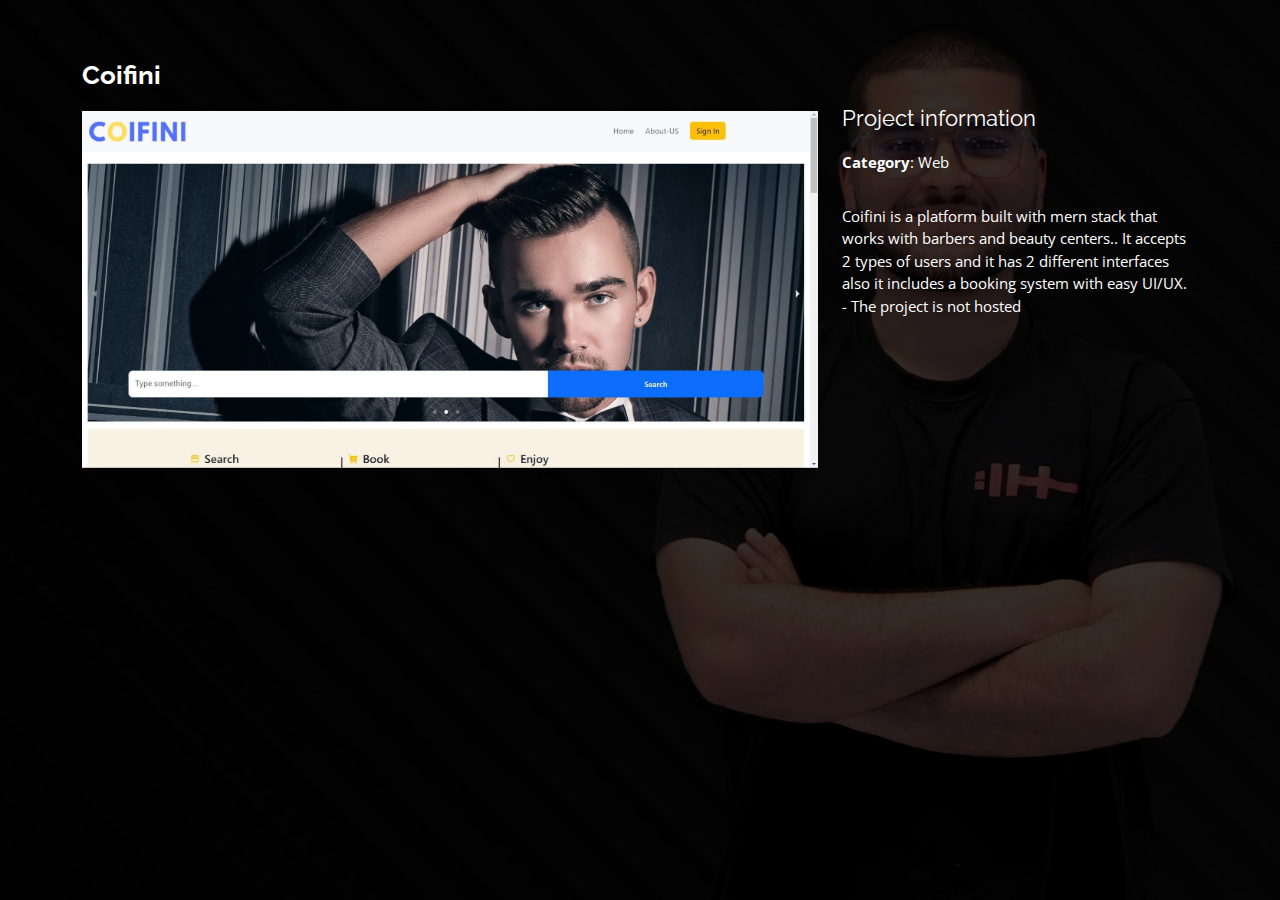
<file: coifini.html>
<!DOCTYPE html>
<html lang="en">
  <head>
    <meta charset="utf-8" />
    <meta content="width=device-width, initial-scale=1.0" name="viewport" />

    <title>Portfolio Details - Personal Bootstrap Template</title>
    <meta content="" name="description" />
    <meta content="" name="keywords" />

    <!-- Favicons -->
    <link href="assets/img/favicon.png" rel="icon" />
    <link href="assets/img/apple-touch-icon.png" rel="apple-touch-icon" />

    <!-- Google Fonts -->
    <link
      href="https://fonts.googleapis.com/css?family=Open+Sans:300,300i,400,400i,600,600i,700,700i|Raleway:300,300i,400,400i,500,500i,600,600i,700,700i|Poppins:300,300i,400,400i,500,500i,600,600i,700,700i"
      rel="stylesheet"
    />

    <!-- Vendor CSS Files -->
    <link
      href="assets/vendor/bootstrap/css/bootstrap.min.css"
      rel="stylesheet"
    />
    <link
      href="assets/vendor/bootstrap-icons/bootstrap-icons.css"
      rel="stylesheet"
    />
    <link href="assets/vendor/boxicons/css/boxicons.min.css" rel="stylesheet" />
    <link
      href="assets/vendor/glightbox/css/glightbox.min.css"
      rel="stylesheet"
    />
    <link href="assets/vendor/remixicon/remixicon.css" rel="stylesheet" />
    <link href="assets/vendor/swiper/swiper-bundle.min.css" rel="stylesheet" />

    <!-- Template Main CSS File -->
    <link href="assets/css/style.css" rel="stylesheet" />

    <!-- =======================================================
  * Template Name: Personal
  * Template URL: https://bootstrapmade.com/personal-free-resume-bootstrap-template/
  * Updated: Mar 17 2024 with Bootstrap v5.3.3
  * Author: BootstrapMade.com
  * License: https://bootstrapmade.com/license/
  ======================================================== -->
  </head>

  <body>
    <main id="main">
      <!-- ======= Portfolio Details ======= -->
      <div id="portfolio-details" class="portfolio-details">
        <div class="container">
          <div class="row">
            <div class="col-lg-8">
              <h2 class="portfolio-title">Coifini</h2>

              <div class="portfolio-details-slider swiper">
                <div class="swiper-wrapper align-items-center">
                  <div class="swiper-slide">
                    <img src="assets/img/portfolio/coifini.jpg" alt="" />
                  </div>
                </div>
                <div class="swiper-pagination"></div>
              </div>
            </div>

            <div class="col-lg-4 portfolio-info">
              <h3>Project information</h3>
              <ul>
                <li><strong>Category</strong>: Web</li>
                <!-- <li><strong>Client</strong>: ASU Company</li> -->
                <!-- <li><strong>Project date</strong>: 01 March, 2020</li> -->
                <!-- <li>
                  <strong>Project URL</strong>:
                  <a target="”_blank”" href="https://www.dumugames.com/"
                    >dumugames.com</a
                  >
                </li> -->
              </ul>

              <p>
                Coifini is a platform built with mern stack that works with
                barbers and beauty centers.. It accepts 2 types of users and it
                has 2 different interfaces also it includes a booking system
                with easy UI/UX.
                <br />
                - The project is not hosted
              </p>
            </div>
          </div>
        </div>
      </div>
      <!-- End Portfolio Details -->
    </main>
    <!-- End #main -->

    <!-- Vendor JS Files -->
    <script src="assets/vendor/purecounter/purecounter_vanilla.js"></script>
    <script src="assets/vendor/bootstrap/js/bootstrap.bundle.min.js"></script>
    <script src="assets/vendor/glightbox/js/glightbox.min.js"></script>
    <script src="assets/vendor/isotope-layout/isotope.pkgd.min.js"></script>
    <script src="assets/vendor/swiper/swiper-bundle.min.js"></script>
    <script src="assets/vendor/waypoints/noframework.waypoints.js"></script>
    <script src="assets/vendor/php-email-form/validate.js"></script>

    <!-- Template Main JS File -->
    <script src="assets/js/main.js"></script>
  </body>
</html>
</file>
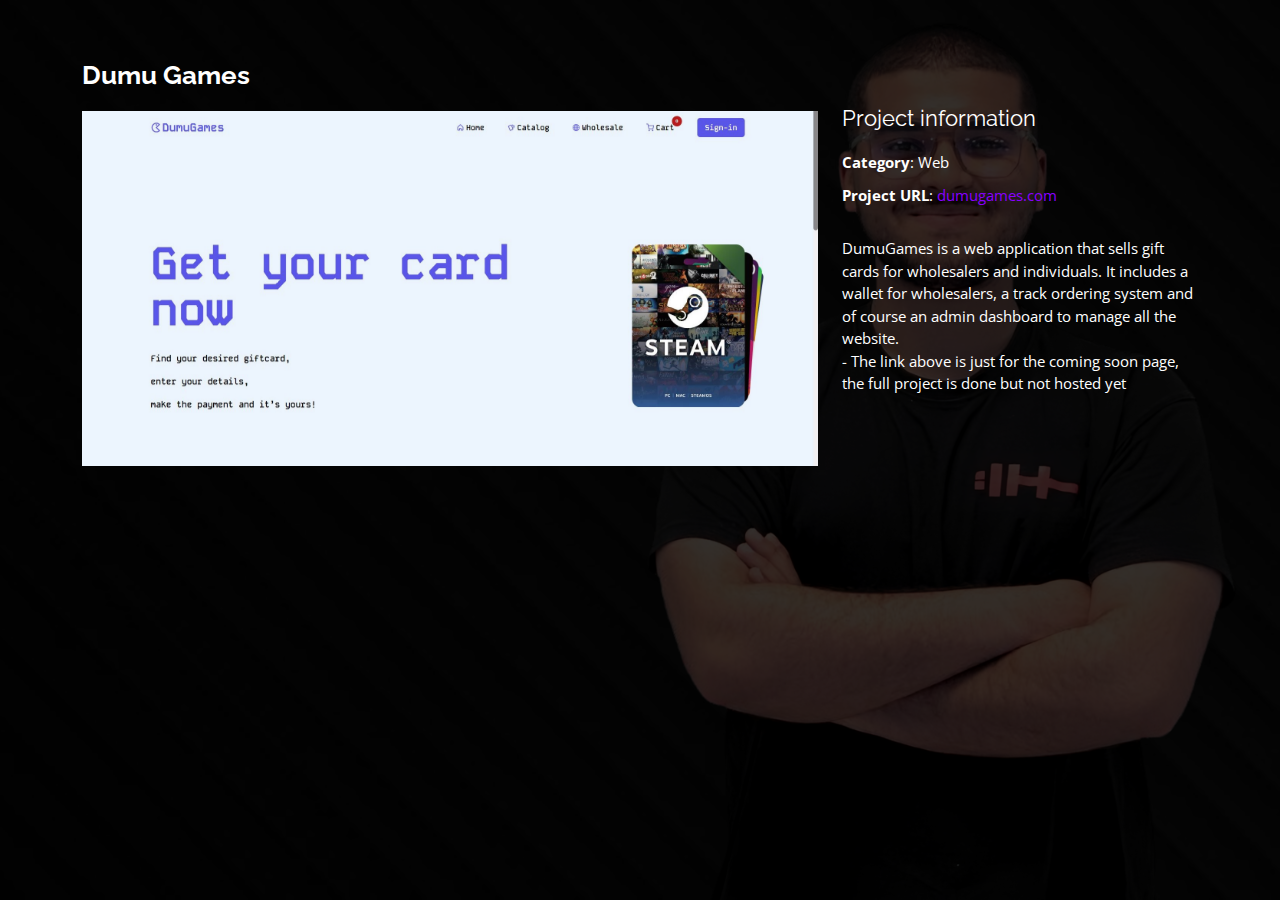
<file: dumugames.html>
<!DOCTYPE html>
<html lang="en">

<head>
  <meta charset="utf-8" />
  <meta content="width=device-width, initial-scale=1.0" name="viewport" />

  <title>Portfolio Details - Personal Bootstrap Template</title>
  <meta content="" name="description" />
  <meta content="" name="keywords" />

  <!-- Favicons -->
  <link href="assets/img/favicon.png" rel="icon" />
  <link href="assets/img/apple-touch-icon.png" rel="apple-touch-icon" />

  <!-- Google Fonts -->
  <link
    href="https://fonts.googleapis.com/css?family=Open+Sans:300,300i,400,400i,600,600i,700,700i|Raleway:300,300i,400,400i,500,500i,600,600i,700,700i|Poppins:300,300i,400,400i,500,500i,600,600i,700,700i"
    rel="stylesheet" />

  <!-- Vendor CSS Files -->
  <link href="assets/vendor/bootstrap/css/bootstrap.min.css" rel="stylesheet" />
  <link href="assets/vendor/bootstrap-icons/bootstrap-icons.css" rel="stylesheet" />
  <link href="assets/vendor/boxicons/css/boxicons.min.css" rel="stylesheet" />
  <link href="assets/vendor/glightbox/css/glightbox.min.css" rel="stylesheet" />
  <link href="assets/vendor/remixicon/remixicon.css" rel="stylesheet" />
  <link href="assets/vendor/swiper/swiper-bundle.min.css" rel="stylesheet" />

  <!-- Template Main CSS File -->
  <link href="assets/css/style.css" rel="stylesheet" />

  <!-- =======================================================
  * Template Name: Personal
  * Template URL: https://bootstrapmade.com/personal-free-resume-bootstrap-template/
  * Updated: Mar 17 2024 with Bootstrap v5.3.3
  * Author: BootstrapMade.com
  * License: https://bootstrapmade.com/license/
  ======================================================== -->
</head>

<body>
  <main id="main">
    <!-- ======= Portfolio Details ======= -->
    <div id="portfolio-details" class="portfolio-details">
      <div class="container">
        <div class="row">
          <div class="col-lg-8">
            <h2 class="portfolio-title">Dumu Games</h2>

            <div class="portfolio-details-slider swiper">
              <div class="swiper-wrapper align-items-center">
                <div class="swiper-slide">
                  <img src="assets/img/portfolio/dumugames.jpg" alt="" />
                </div>
              </div>
              <div class="swiper-pagination"></div>
            </div>
          </div>

          <div class="col-lg-4 portfolio-info">
            <h3>Project information</h3>
            <ul>
              <li><strong>Category</strong>: Web</li>
              <!-- <li><strong>Client</strong>: ASU Company</li> -->
              <!-- <li><strong>Project date</strong>: 01 March, 2020</li> -->
              <li>
                <strong>Project URL</strong>:
                <a target=”_blank” href="https://www.dumugames.com/">dumugames.com</a>
              </li>
            </ul>

            <p>
              DumuGames is a web application that sells gift cards for wholesalers and individuals. It includes a wallet
              for wholesalers, a track ordering system and of course an admin dashboard to manage all the website.
              <br>
              - The link above is just for the coming soon page, the full project is done but not hosted yet
            </p>
          </div>
        </div>
      </div>
    </div>
    <!-- End Portfolio Details -->
  </main>
  <!-- End #main -->

  <!-- Vendor JS Files -->
  <script src="assets/vendor/purecounter/purecounter_vanilla.js"></script>
  <script src="assets/vendor/bootstrap/js/bootstrap.bundle.min.js"></script>
  <script src="assets/vendor/glightbox/js/glightbox.min.js"></script>
  <script src="assets/vendor/isotope-layout/isotope.pkgd.min.js"></script>
  <script src="assets/vendor/swiper/swiper-bundle.min.js"></script>
  <script src="assets/vendor/waypoints/noframework.waypoints.js"></script>
  <script src="assets/vendor/php-email-form/validate.js"></script>

  <!-- Template Main JS File -->
  <script src="assets/js/main.js"></script>
</body>

</html>
</file>
<file: assets/css/style.css>
/**
* Template Name: Personal
* Template URL: https://bootstrapmade.com/personal-free-resume-bootstrap-template/
* Updated: Mar 17 2024 with Bootstrap v5.3.3
* Author: BootstrapMade.com
* License: https://bootstrapmade.com/license/
*/

/*--------------------------------------------------------------
# General
--------------------------------------------------------------*/
body {
  font-family: "Open Sans", sans-serif;
  background-color: #040404;
  color: #fff;
  position: relative;
  background: transparent;
}

body::before {
  content: "";
  position: fixed;
  background: #040404 url("../img/pic.png") top right no-repeat;
  background-size: cover;
  left: 0;
  right: 0;
  top: 0;
  height: 100vh;
  z-index: -1;
}

@media (min-width: 1024px) {
  body::before {
    background-attachment: fixed;
  }
}

a {
  color: #80F;
  text-decoration: none;
}

a:hover {
  color: #80F;
  text-decoration: none;
}

h1,
h2,
h3,
h4,
h5,
h6 {
  font-family: "Raleway", sans-serif;
}

/*--------------------------------------------------------------
# Header
--------------------------------------------------------------*/
#header {
  transition: ease-in-out 0.3s;
  position: relative;
  height: 100vh;
  display: flex;
  align-items: center;
  z-index: 997;
  overflow-y: auto;
}

#header * {
  transition: ease-in-out 0.3s;
}

#header h1 {
  font-size: 48px;
  margin: 0;
  padding: 0;
  line-height: 1;
  font-weight: 700;
  font-family: "Poppins", sans-serif;
}

#header h1 a,
#header h1 a:hover {
  color: #fff;
  line-height: 1;
  display: inline-block;
}

#header h2 {
  font-size: 24px;
  margin-top: 20px;
  color: rgba(255, 255, 255, 0.8);
}

#header h2 span {
  color: #fff;
  border-bottom: 2px solid #80F;
  padding-bottom: 6px;
}

#header img {
  padding: 0;
  margin: 0;
}

#header .social-links {
  margin-top: 40px;
  display: flex;
}

#header .social-links a {
  font-size: 16px;
  display: flex;
  justify-content: center;
  align-items: center;
  background: rgba(255, 255, 255, 0.1);
  color: #fff;
  line-height: 1;
  margin-right: 8px;
  border-radius: 50%;
  width: 40px;
  height: 40px;
}

#header .social-links a:hover {
  background: #80F;
}

@media (max-width: 992px) {
  #header h1 {
    font-size: 36px;
  }

  #header h2 {
    font-size: 20px;
    line-height: 30px;
  }

  #header .social-links {
    margin-top: 15px;
  }

  #header .container {
    display: flex;
    flex-direction: column;
    align-items: center;
  }
}

/* Header Top */
#header.header-top {
  height: 80px;
  position: fixed;
  left: 0;
  top: 0;
  right: 0;
  background: rgba(0, 0, 0, 0.9);
}

#header.header-top .social-links,
#header.header-top h2 {
  display: none;
}

#header.header-top h1 {
  margin-right: auto;
  font-size: 36px;
}

#header.header-top img {
  max-height: 60px;
  margin-right: 20px !important;
}

#header.header-top .container {
  display: flex;
  align-items: center;
}

#header.header-top .navbar {
  margin: 0;
}

@media (max-width: 768px) {
  #header.header-top {
    height: 60px;
  }

  #header.header-top h1 {
    font-size: 26px;
  }
}

/*--------------------------------------------------------------
# Navigation Menu
--------------------------------------------------------------*/
/**
* Desktop Navigation 
*/
.navbar {
  padding: 0;
  margin-top: 35px;
}

.navbar ul {
  margin: 0;
  padding: 0;
  display: flex;
  list-style: none;
  align-items: center;
}

.navbar li {
  position: relative;
}

.navbar li+li {
  margin-left: 30px;
}

.navbar a,
.navbar a:focus {
  display: flex;
  align-items: center;
  justify-content: space-between;
  padding: 0;
  font-family: "Poppins", sans-serif;
  font-size: 16px;
  font-weight: 400;
  color: rgba(255, 255, 255, 0.7);
  white-space: nowrap;
  transition: 0.3s;
}

.navbar a i,
.navbar a:focus i {
  font-size: 12px;
  line-height: 0;
  margin-left: 5px;
}

.navbar a:before {
  content: "";
  position: absolute;
  width: 0;
  height: 2px;
  bottom: -4px;
  left: 0;
  background-color: #80F;
  visibility: hidden;
  width: 0px;
  transition: all 0.3s ease-in-out 0s;
}

.navbar a:hover:before,
.navbar li:hover>a:before,
.navbar .active:before {
  visibility: visible;
  width: 25px;
}

.navbar a:hover,
.navbar .active,
.navbar .active:focus,
.navbar li:hover>a {
  color: #fff;
}

/**
* Mobile Navigation 
*/
.mobile-nav-toggle {
  color: #fff;
  font-size: 28px;
  cursor: pointer;
  display: none;
  line-height: 0;
  transition: 0.5s;
  position: fixed;
  right: 15px;
  top: 15px;
}

@media (max-width: 991px) {
  .mobile-nav-toggle {
    display: block;
  }

  .navbar ul {
    display: none;
  }
}

.navbar-mobile {
  position: fixed;
  overflow: hidden;
  top: 0;
  right: 0;
  left: 0;
  bottom: 0;
  background: rgba(0, 0, 0, 0.9);
  transition: 0.3s;
  z-index: 999;
  margin-top: 0;
}

.navbar-mobile .mobile-nav-toggle {
  position: absolute;
  top: 15px;
  right: 15px;
}

.navbar-mobile ul {
  display: block;
  position: absolute;
  top: 55px;
  right: 15px;
  bottom: 45px;
  left: 15px;
  padding: 10px 0;
  overflow-y: auto;
  transition: 0.3s;
  border: 2px solid rgba(255, 255, 255, 0.2);
}

.navbar-mobile li {
  padding: 12px 20px;
}

.navbar-mobile li+li {
  margin: 0;
}

.navbar-mobile a,
.navbar-mobile a:focus {
  font-size: 16px;
  position: relative;
}

/*--------------------------------------------------------------
# Sections General
--------------------------------------------------------------*/
section {
  overflow: hidden;
  position: absolute;
  width: 100%;
  top: 140px;
  bottom: 100%;
  opacity: 0;
  transition: ease-in-out 0.4s;
  z-index: 2;
}

section.section-show {
  top: 100px;
  bottom: auto;
  opacity: 1;
  padding-bottom: 45px;
}

section .container {
  background: rgba(0, 0, 0, 0.9);
  padding: 30px;
}

@media (max-width: 768px) {
  section {
    top: 120px;
  }

  section.section-show {
    top: 80px;
  }
}

.section-title h2 {
  font-size: 14px;
  font-weight: 500;
  padding: 0;
  line-height: 1px;
  margin: 0 0 20px 0;
  letter-spacing: 2px;
  text-transform: uppercase;
  color: #aaaaaa;
  font-family: "Poppins", sans-serif;
}

.section-title h2::after {
  content: "";
  width: 120px;
  height: 1px;
  display: inline-block;
  background: #80F;
  margin: 4px 10px;
}

.section-title p {
  margin: 0;
  margin: -15px 0 15px 0;
  font-size: 36px;
  font-weight: 700;
  text-transform: uppercase;
  font-family: "Poppins", sans-serif;
  color: #fff;
}

/*--------------------------------------------------------------
# About
--------------------------------------------------------------*/
.about-me .content h3 {
  font-weight: 700;
  font-size: 26px;
  color: #80F;
}

.about-me .content ul {
  list-style: none;
  padding: 0;
}

.about-me .content ul li {
  margin-bottom: 20px;
  display: flex;
  align-items: center;
}

.about-me .content ul strong {
  margin-right: 10px;
}

.about-me .content ul i {
  font-size: 16px;
  margin-right: 5px;
  color: #80F;
  line-height: 0;
}

.about-me .content p:last-child {
  margin-bottom: 0;
}

/*--------------------------------------------------------------
# Counts
--------------------------------------------------------------*/
.counts {
  padding: 70px 0 60px;
}

.counts .count-box {
  padding: 30px 30px 25px 30px;
  width: 100%;
  position: relative;
  text-align: center;
  background: rgba(255, 255, 255, 0.08);
}

.counts .count-box i {
  position: absolute;
  top: -25px;
  left: 50%;
  transform: translateX(-50%);
  font-size: 24px;
  background: rgba(255, 255, 255, 0.1);
  padding: 12px;
  color: #80F;
  border-radius: 50px;
  line-height: 0;
}

.counts .count-box span {
  font-size: 36px;
  display: block;
  font-weight: 600;
  color: #fff;
}

.counts .count-box p {
  padding: 0;
  margin: 0;
  font-family: "Raleway", sans-serif;
  font-size: 14px;
}

/*--------------------------------------------------------------
# Skills
--------------------------------------------------------------*/
.skills .progress {
  height: 60px;
  display: block;
  background: none;
  border-radius: 0;
}

.skills .progress .skill {
  padding: 10px 0;
  margin: 0;
  text-transform: uppercase;
  display: block;
  font-weight: 600;
  font-family: "Poppins", sans-serif;
  color: #fff;
}

.skills .progress .skill .val {
  float: right;
  font-style: normal;
}

.skills .progress-bar-wrap {
  background: rgba(255, 255, 255, 0.2);
}

.skills .progress-bar {
  width: 1px;
  height: 10px;
  transition: 0.9s;
  background-color: #80F;
}

/*--------------------------------------------------------------
# Interests
--------------------------------------------------------------*/
.interests .icon-box {
  display: flex;
  align-items: center;
  padding: 20px;
  background: rgba(255, 255, 255, 0.08);
  transition: ease-in-out 0.3s;
}

.interests .icon-box i {
  font-size: 32px;
  padding-right: 10px;
  line-height: 1;
}

.interests .icon-box h3 {
  font-weight: 700;
  margin: 0;
  padding: 0;
  line-height: 1;
  font-size: 16px;
  color: #fff;
}

.interests .icon-box:hover {
  background: rgba(255, 255, 255, 0.12);
}

/*--------------------------------------------------------------
# Testimonials
--------------------------------------------------------------*/
.testimonials .testimonials-carousel,
.testimonials .testimonials-slider {
  overflow: hidden;
}

.testimonials .testimonial-item {
  box-sizing: content-box;
  min-height: 320px;
}

.testimonials .testimonial-item .testimonial-img {
  width: 90px;
  border-radius: 50%;
  margin: -40px 0 0 40px;
  position: relative;
  z-index: 2;
  border: 6px solid rgba(255, 255, 255, 0.12);
}

.testimonials .testimonial-item h3 {
  font-size: 18px;
  font-weight: bold;
  margin: 10px 0 5px 45px;
  color: #fff;
}

.testimonials .testimonial-item h4 {
  font-size: 14px;
  color: #999;
  margin: 0 0 0 45px;
}

.testimonials .testimonial-item .quote-icon-left,
.testimonials .testimonial-item .quote-icon-right {
  color: rgba(255, 255, 255, 0.25);
  font-size: 26px;
}

.testimonials .testimonial-item .quote-icon-left {
  display: inline-block;
  left: -5px;
  position: relative;
}

.testimonials .testimonial-item .quote-icon-right {
  display: inline-block;
  right: -5px;
  position: relative;
  top: 10px;
}

.testimonials .testimonial-item p {
  font-style: italic;
  margin: 0 15px 0 15px;
  padding: 20px 20px 60px 20px;
  background: rgba(255, 255, 255, 0.1);
  position: relative;
  border-radius: 6px;
  position: relative;
  z-index: 1;
}

.testimonials .swiper-pagination {
  margin-top: 20px;
  position: relative;
}

.testimonials .swiper-pagination .swiper-pagination-bullet {
  width: 12px;
  height: 12px;
  opacity: 1;
  background-color: rgba(255, 255, 255, 0.3);
}

.testimonials .swiper-pagination .swiper-pagination-bullet-active {
  background-color: #80F;
}

/*--------------------------------------------------------------
# Resume
--------------------------------------------------------------*/
.resume .resume-title {
  font-size: 26px;
  font-weight: 700;
  margin-top: 20px;
  margin-bottom: 20px;
  color: #fff;
}

.resume .resume-item {
  padding: 0 0 20px 20px;
  margin-top: -2px;
  border-left: 2px solid rgba(255, 255, 255, 0.2);
  position: relative;
}

.resume .resume-item h4 {
  line-height: 18px;
  font-size: 18px;
  font-weight: 600;
  text-transform: uppercase;
  font-family: "Poppins", sans-serif;
  color: #80F;
  margin-bottom: 10px;
}

.resume .resume-item h5 {
  font-size: 16px;
  background: rgba(255, 255, 255, 0.15);
  padding: 5px 15px;
  display: inline-block;
  font-weight: 600;
  margin-bottom: 10px;
}

.resume .resume-item ul {
  padding-left: 20px;
}

.resume .resume-item ul li {
  padding-bottom: 10px;
}

.resume .resume-item:last-child {
  padding-bottom: 0;
}

.resume .resume-item::before {
  content: "";
  position: absolute;
  width: 16px;
  height: 16px;
  border-radius: 50px;
  left: -9px;
  top: 0;
  background: #80F;
  border: 2px solid #80F;
}

/*--------------------------------------------------------------
# Services
--------------------------------------------------------------*/
.services .icon-box {
  text-align: center;
  background: rgba(204, 204, 204, 0.1);
  padding: 80px 20px;
  transition: all ease-in-out 0.3s;
}

.services .icon-box .icon {
  margin: 0 auto;
  width: 64px;
  height: 64px;
  background: #80F;
  border-radius: 5px;
  transition: all 0.3s ease-out 0s;
  display: flex;
  align-items: center;
  justify-content: center;
  margin-bottom: 20px;
  transform-style: preserve-3d;
}

.services .icon-box .icon i {
  color: #fff;
  font-size: 28px;
}

.services .icon-box .icon::before {
  position: absolute;
  content: "";
  left: -8px;
  top: -8px;
  height: 100%;
  width: 100%;
  background: rgba(255, 255, 255, 0.15);
  border-radius: 5px;
  transition: all 0.3s ease-out 0s;
  transform: translateZ(-1px);
}

.services .icon-box h4 {
  font-weight: 700;
  margin-bottom: 15px;
  font-size: 24px;
}

.services .icon-box h4 a {
  color: #fff;
}

.services .icon-box p {
  line-height: 24px;
  font-size: 14px;
  margin-bottom: 0;
}

.services .icon-box:hover {
  background: #80F;
  border-color: #80F;
}

.services .icon-box:hover .icon {
  background: #fff;
}

.services .icon-box:hover .icon i {
  color: #80F;
}

.services .icon-box:hover .icon::before {
  background: #DDD;
}

.services .icon-box:hover h4 a,
.services .icon-box:hover p {
  color: #fff;
}

/*--------------------------------------------------------------
# Portfolio
--------------------------------------------------------------*/
.portfolio .portfolio-item {
  margin-bottom: 30px;
}

.portfolio #portfolio-flters {
  padding: 0;
  margin: 0 auto 15px auto;
  list-style: none;
  text-align: center;
  border-radius: 50px;
  padding: 2px 15px;
}

.portfolio #portfolio-flters li {
  cursor: pointer;
  display: inline-block;
  padding: 8px 16px 10px 16px;
  font-size: 14px;
  font-weight: 600;
  line-height: 1;
  text-transform: uppercase;
  color: #fff;
  background: rgba(255, 255, 255, 0.1);
  margin: 0 3px 10px 3px;
  transition: all 0.3s ease-in-out;
  border-radius: 4px;
}

.portfolio #portfolio-flters li:hover,
.portfolio #portfolio-flters li.filter-active {
  background: #80F;
}

.portfolio #portfolio-flters li:last-child {
  margin-right: 0;
}

.portfolio .portfolio-wrap {
  transition: 0.3s;
  position: relative;
  overflow: hidden;
  z-index: 1;
  background: rgba(0, 0, 0, 0.6);
}

.portfolio .portfolio-wrap::before {
  content: "";
  background: rgba(0, 0, 0, 0.6);
  position: absolute;
  left: 30px;
  right: 30px;
  top: 30px;
  bottom: 30px;
  transition: all ease-in-out 0.3s;
  z-index: 2;
  opacity: 0;
}

.portfolio .portfolio-wrap .portfolio-info {
  opacity: 0;
  position: absolute;
  top: 0;
  left: 0;
  right: 0;
  bottom: 0;
  text-align: center;
  z-index: 3;
  transition: all ease-in-out 0.3s;
  display: flex;
  flex-direction: column;
  justify-content: center;
  align-items: center;
}

.portfolio .portfolio-wrap .portfolio-info::before {
  display: block;
  content: "";
  width: 48px;
  height: 48px;
  position: absolute;
  top: 35px;
  left: 35px;
  border-top: 3px solid #fff;
  border-left: 3px solid #fff;
  transition: all 0.5s ease 0s;
  z-index: 9994;
}

.portfolio .portfolio-wrap .portfolio-info::after {
  display: block;
  content: "";
  width: 48px;
  height: 48px;
  position: absolute;
  bottom: 35px;
  right: 35px;
  border-bottom: 3px solid #fff;
  border-right: 3px solid #fff;
  transition: all 0.5s ease 0s;
  z-index: 9994;
}

.portfolio .portfolio-wrap .portfolio-info h4 {
  font-size: 20px;
  color: #fff;
  font-weight: 600;
}

.portfolio .portfolio-wrap .portfolio-info p {
  color: #ffffff;
  font-size: 14px;
  text-transform: uppercase;
  padding: 0;
  margin: 0;
}

.portfolio .portfolio-wrap .portfolio-links {
  text-align: center;
  z-index: 4;
}

.portfolio .portfolio-wrap .portfolio-links a {
  color: #fff;
  margin: 0 2px;
  font-size: 28px;
  display: inline-block;
  transition: 0.3s;
}

.portfolio .portfolio-wrap .portfolio-links a:hover {
  color: #80F;
}

.portfolio .portfolio-wrap:hover::before {
  top: 0;
  left: 0;
  right: 0;
  bottom: 0;
  opacity: 1;
}

.portfolio .portfolio-wrap:hover .portfolio-info {
  opacity: 1;
}

.portfolio .portfolio-wrap:hover .portfolio-info::before {
  top: 15px;
  left: 15px;
}

.portfolio .portfolio-wrap:hover .portfolio-info::after {
  bottom: 15px;
  right: 15px;
}

/*--------------------------------------------------------------
# Portfolio Details
--------------------------------------------------------------*/
.portfolio-details {
  padding-top: 40px;
  background: rgba(0, 0, 0, 0.8);
  position: fixed;
  left: 0;
  right: 0;
  top: 0;
  bottom: 0;
  overflow-y: auto;
}

.portfolio-details .container {
  padding-top: 20px;
  padding-bottom: 40px;
}

.portfolio-details .portfolio-title {
  font-size: 26px;
  font-weight: 700;
  margin-bottom: 20px;
}

.portfolio-details .portfolio-info {
  padding-top: 45px;
}

.portfolio-details .portfolio-info h3 {
  font-size: 22px;
  font-weight: 400;
  margin-bottom: 20px;
}

.portfolio-details .portfolio-info ul {
  list-style: none;
  padding: 0;
  font-size: 15px;
}

.portfolio-details .portfolio-info ul li+li {
  margin-top: 10px;
}

.portfolio-details .portfolio-info p {
  font-size: 15px;
  padding: 15px 0 0 0;
}

@media (max-width: 992px) {
  .portfolio-details .portfolio-info {
    padding-top: 20px;
  }
}

.portfolio-details .swiper-pagination {
  margin-top: 20px;
  position: relative;
}

.portfolio-details .swiper-pagination .swiper-pagination-bullet {
  width: 12px;
  height: 12px;
  opacity: 1;
  background-color: rgba(255, 255, 255, 0.3);
}

.portfolio-details .swiper-pagination .swiper-pagination-bullet-active {
  background-color: #80F;
}

.portfolio-details .swiper-slide img{
  max-width: 100%;
  max-height: 100%;
  object-fit: contain;
}

/*--------------------------------------------------------------
# Contact
--------------------------------------------------------------*/
.contact .info-box {
  color: #444444;
  padding: 20px;
  width: 100%;
  background: rgba(255, 255, 255, 0.08);
}

.contact .info-box i.bx {
  font-size: 24px;
  color: #80F;
  border-radius: 50%;
  padding: 14px;
  float: left;
  background: rgba(255, 255, 255, 0.1);
}

.contact .info-box h3 {
  font-size: 20px;
  color: rgba(255, 255, 255, 0.5);
  font-weight: 700;
  margin: 10px 0 8px 68px;
}

.contact .info-box p {
  padding: 0;
  color: #fff;
  line-height: 24px;
  font-size: 14px;
  margin: 0 0 0 68px;
}

.contact .info-box .social-links {
  margin: 5px 0 0 68px;
  display: flex;
}

.contact .info-box .social-links a {
  font-size: 18px;
  display: inline-block;
  color: #fff;
  line-height: 1;
  margin-right: 12px;
  transition: 0.3s;
}

.contact .info-box .social-links a:hover {
  color: #80F;
}

.contact .php-email-form {
  padding: 30px;
  background: rgba(255, 255, 255, 0.08);
}

.contact .php-email-form .error-message {
  display: none;
  background: rgba(255, 255, 255, 0.08);
  background: #ed3c0d;
  text-align: left;
  padding: 15px;
  font-weight: 600;
}

.contact .php-email-form .error-message br+br {
  margin-top: 25px;
}

.contact .php-email-form .sent-message {
  display: none;
  background: rgba(255, 255, 255, 0.08);
  background: #80F;
  text-align: center;
  padding: 15px;
  font-weight: 600;
}

.contact .php-email-form .loading {
  display: none;
  background: rgba(255, 255, 255, 0.08);
  text-align: center;
  padding: 15px;
}

.contact .php-email-form .loading:before {
  content: "";
  display: inline-block;
  border-radius: 50%;
  width: 24px;
  height: 24px;
  margin: 0 10px -6px 0;
  border: 3px solid #80F;
  border-top-color: #eee;
  animation: animate-loading 1s linear infinite;
}

.contact .php-email-form input,
.contact .php-email-form textarea {
  border-radius: 0;
  box-shadow: none;
  font-size: 14px;
  background: rgba(255, 255, 255, 0.08);
  border: 0;
  transition: 0.3s;
  color: #fff;
}

.contact .php-email-form input:focus,
.contact .php-email-form textarea:focus {
  background-color: rgba(255, 255, 255, 0.11);
}

.contact .php-email-form input::-moz-placeholder,
.contact .php-email-form textarea::-moz-placeholder {
  color: rgba(255, 255, 255, 0.3);
  opacity: 1;
}

.contact .php-email-form input::placeholder,
.contact .php-email-form textarea::placeholder {
  color: rgba(255, 255, 255, 0.3);
  opacity: 1;
}

.contact .php-email-form input {
  padding: 10px 15px;
}

.contact .php-email-form textarea {
  padding: 12px 15px;
}

.contact .php-email-form button[type=submit] {
  background: #80F;
  border: 0;
  padding: 10px 30px;
  color: #fff;
  transition: 0.4s;
  border-radius: 4px;
}

.contact .php-email-form button[type=submit]:hover {
  background: #A5F;
}

@keyframes animate-loading {
  0% {
    transform: rotate(0deg);
  }

  100% {
    transform: rotate(360deg);
  }
}

/*--------------------------------------------------------------
# Credits
--------------------------------------------------------------*/
.credits {
  position: fixed;
  right: 0;
  left: 0;
  bottom: 0;
  padding: 15px;
  text-align: right;
  font-size: 13px;
  color: #fff;
  z-index: 999999;
}

@media (max-width: 992px) {
  .credits {
    text-align: center;
    padding: 10px;
    background: rgba(0, 0, 0, 0.8);
  }
}

.credits a {
  color: #80F;
  transition: 0.3s;
}

.credits a:hover {
  color: #fff;
}
</file>
